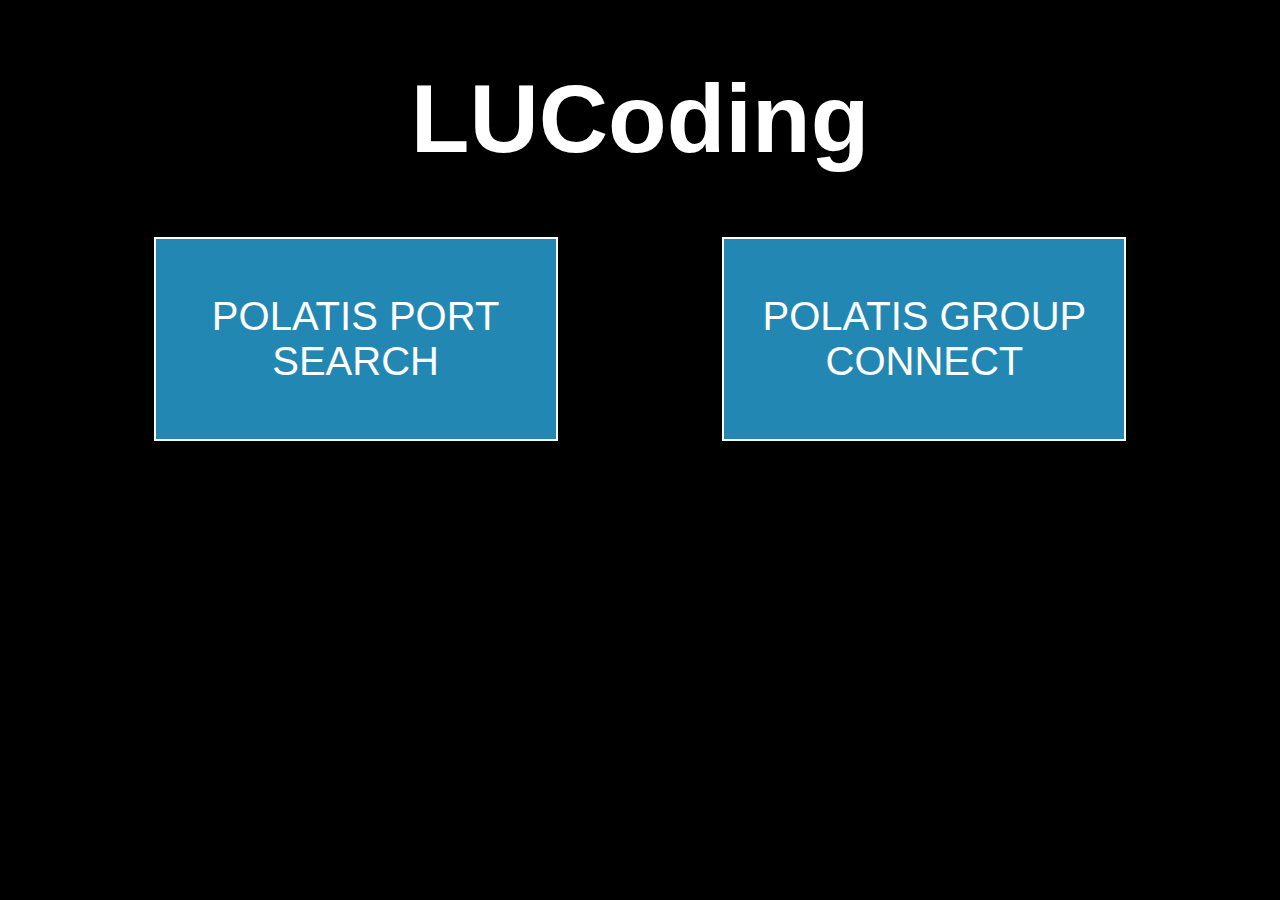
<file: index.html>
<!DOCTYPE html>
<head>
    <link rel="stylesheet" href="./main.css">
</head>
<body>
    <h1>LUCoding</h1>
    <div id="projects_container">
        <a class="project_card" href="./polatis_port_search.html">POLATIS PORT SEARCH</a>
        <a class="project_card" href="./polatis_group_connect.html">POLATIS GROUP CONNECT</a>
    </div>
</body>
</file>
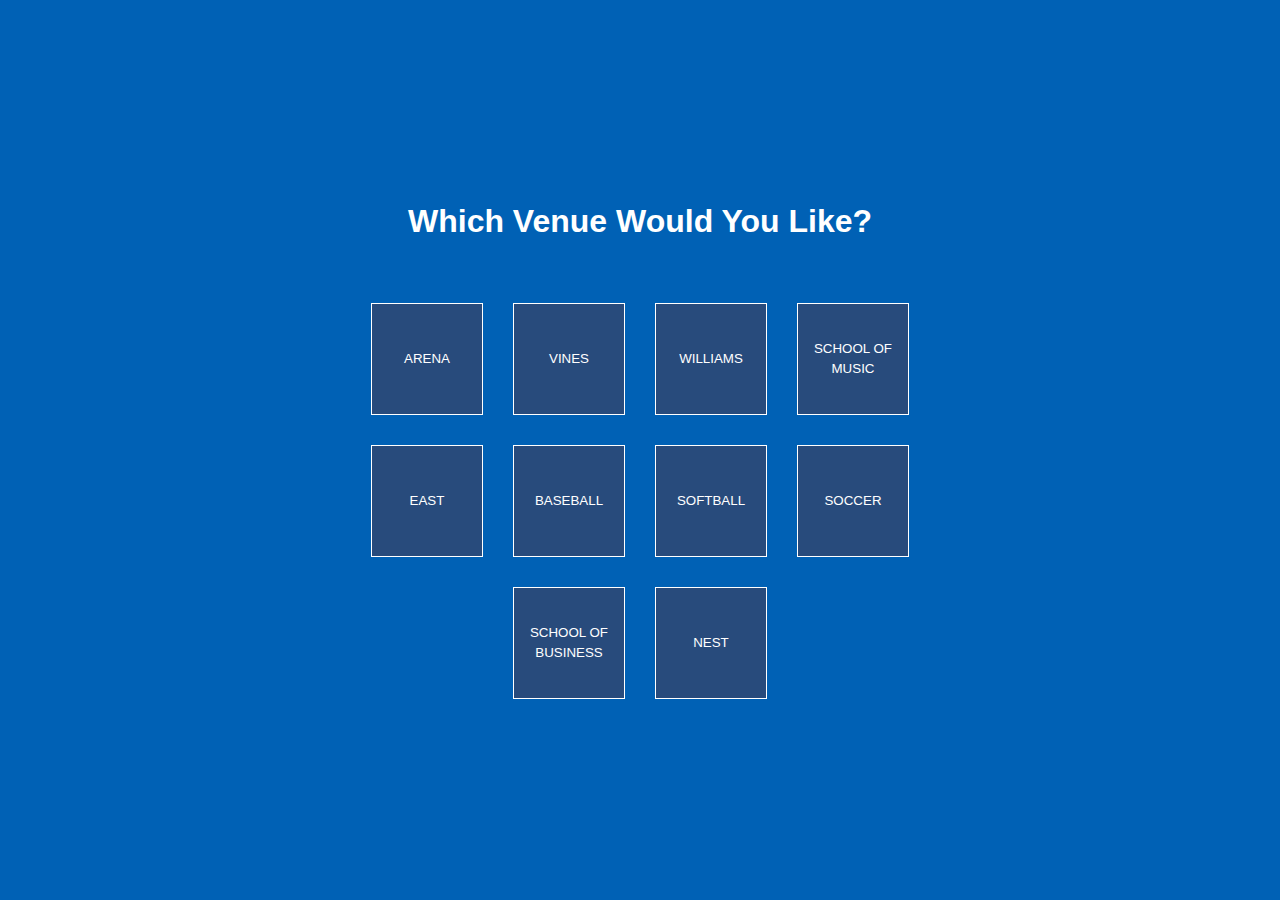
<file: polatis_group_connect.html>
<html>
  <head>
    <link rel="stylesheet" type="text/css" href="./style_polatis_group_connect.css">
    <script defer src="./script_polatis_group_connect.js"></script>
  </head>
  <body>
    <div id="venue_select_modal">
      <h1>Which Venue Would You Like?</h1>
      <div id="venue_select_btn_container">
      </div>
    </div>
    <div id="page-container">
      <button id="change_venue_btn">Change Venue</button>
      <div id="container_div">
        <div id="list_div_left">
          <h3>SCR LIST</h3>
          <div id="src_list_container">
          </div>
        </div>
        <div id="list_div_right">
          <h3>DST LIST</h3>
          <div id="dst_list_container">
          </div>
        </div>
      </div>
    </div>
    <div id="mobile_cancel_button_div">
      <button id="mobile_cancel_button">CANCEL</button>
    </div>
  </body>
</html>
</file>
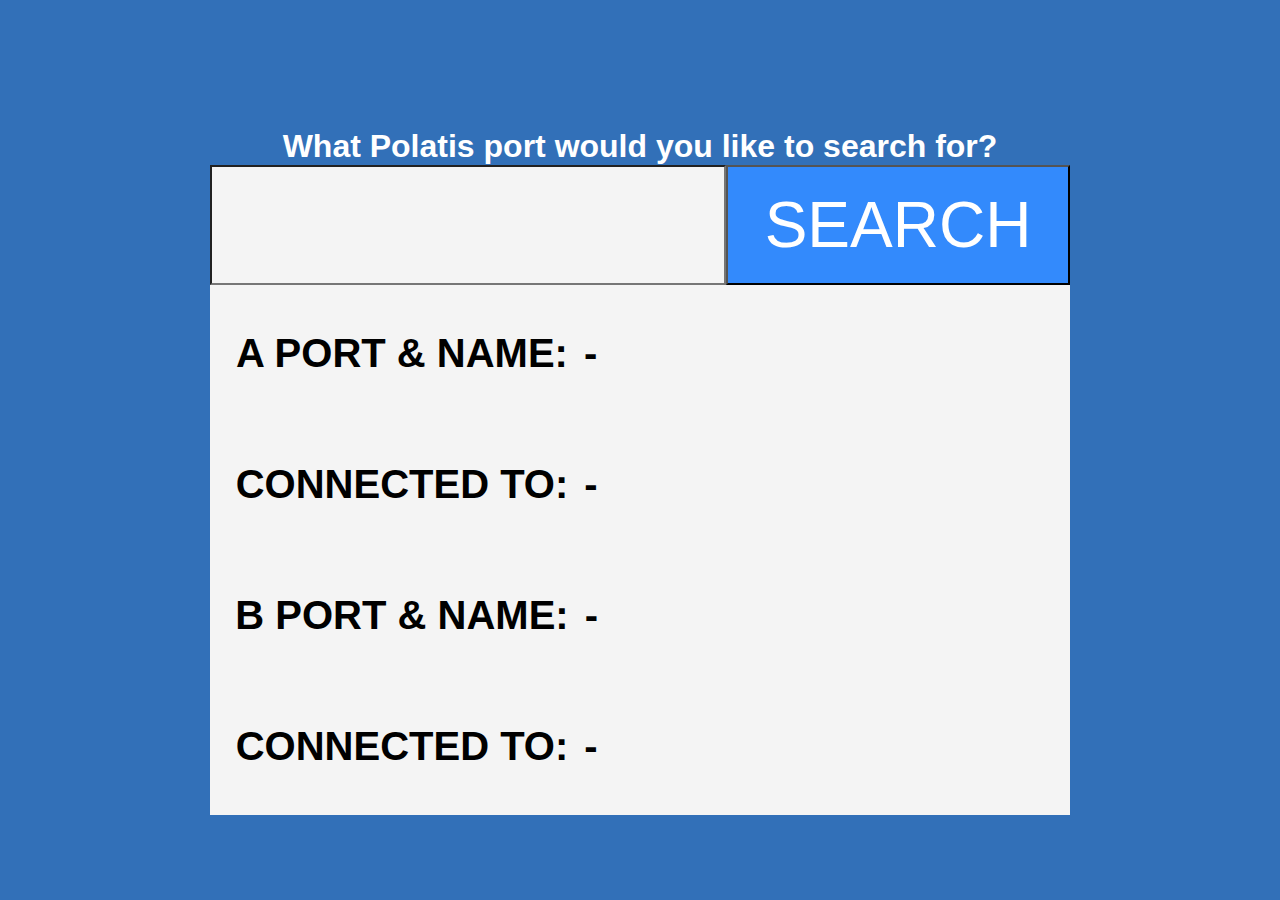
<file: polatis_port_search.html>
<html>
  <head>
    <link rel="stylesheet" type="text/css" href="./style_polatis_port_search.css">
    <script defer src="./script_polatis_port_search.js"></script>
  </head>
  <body>
    <h1>What Polatis port would you like to search for?</h1>
    <div id="user_form">
      <input id="user_port_input" type="number">
      <button id="user_port_button">Search</button>
    </div>
    <form id="port_data_box">
      <div id="error_modal"></div>
      <!-- <p id="port_search_info_text">Port 24 - GHTC_CCU_24A</p> -->
      <div class="data_and_answer_box">
        <p class="port_search_data_text_left">A Port & Name:</p>
        <p class="port_search_data_text_right"><span id="port_a"></span> - <span id="name_a"></span></p>
      </div>
      <div class="data_and_answer_box">
        <p class="port_search_data_text_left">Connected to:</p>
        <p class="port_search_data_text_right""><span id="port_connected_a"></span> - <span id="name_connected_a"></span></p>
      </div>
      <div class="data_and_answer_box">
        <p class="port_search_data_text_left">B Port & Name:</p>
        <p class="port_search_data_text_right"><span id="port_b"></span> - <span id="name_b"></span></p>
      </div>
      <div class="data_and_answer_box">
        <p class="port_search_data_text_left">Connected to:</p>
        <p class="port_search_data_text_right"><span id="port_connected_b"></span> - <span id="name_connected_b"></span></p>
      </div>
    </form>
  </body>
</html>
</file>
<file: main.css>
body {
    background-color: black;
    color: white;
    font-family: Arial, Helvetica, sans-serif;
}

h1 {
    font-size: 6rem;
    text-align: center;
}

#projects_container {
    /* background-color: white; */
    max-width: 90%;
    display: flex;
    flex-direction: row;
    align-items: center;
    justify-content: space-around;
    margin: 0 auto;
}

.project_card {
    background-color: rgb(34, 135, 178);
    color: white;
    outline: 2px solid white;
    max-width: 400px;
    min-height: 200px;
    display: flex;
    justify-content: center;
    align-items: center;
    font-size: 2.5rem;
    text-align: center;
    /* padding: 0 3rem; */
    text-decoration: none;
}

.project_card:visited {
    color: white;
    text-decoration: none;
}

.project_card:active {
    /* background-color: red; */
    color: white;
}
</file>
<file: style_polatis_group_connect.css>
* {
    margin: 0;
    padding: 0;
}

body {
    background: #0061b5;
    font-family: Arial, Helvetica, sans-serif;
    display: flex;
    flex-direction: column;
    /* background-color: rgb(25, 47, 79);
    color: rgb(180, 180, 180); */
}

#venue_select_modal {
    display: none;
    position: absolute;
    width: 100%;
    height: 100%;
    background-color: #0061b5;
    color: white;
    z-index: 999;
    display: flex;
    flex-direction: column;
    justify-content: center;
    align-items: center;
    gap: 4rem;
}

#venue_select_btn_container {
    max-width: 50%;
    max-height: 100%;
    margin: 0 auto;
    display: flex;
    flex-direction: row;
    flex-wrap: wrap;
    gap: 2rem;
    justify-content: center;
    align-items: center;
}

.venue_select_btn {
    width: 110px;
    height: 110px;
    background-color: rgb(40, 75, 124);
    color: white;
    outline: solid 1px white;
    border: none;
    line-height: 20px;
}

.venue_select_btn:hover {
    background-color: white;
    color: black;
    outline-color: black;
}

#change_venue_btn {
    background-color: rgb(40, 75, 124);
    color: white;
    margin: 0 auto;
    display: flex;
    justify-content: center;
    gap: 9.5rem;
    max-width: 420px;
    position: relative;
    font-size: 1.5rem;
    top: 20px;
    border: 1px solid white;
    padding: 1rem;
}

#change_venue_btn:hover {
    background-color: black;
    cursor: pointer;;
}

#page-container {
    position: relative;
    top: 20px;
    width: 100%;
    height: 90vh;
    display: flex;
    flex-direction: column;
    justify-content: flex-start;
    gap: 8rem;
    align-items: center;
}

h3 {
    display: flex;
    flex-direction: row;
    color: white;
    gap: 8rem;
    font-size: 2rem;
    margin: 0 auto;
}

#container_div {
    display: flex;
    flex-direction: row;
    justify-content: space-evenly;
    width: 70%;
    height: 80%;
}

#list_div_left, #list_div_right {
    display: flex;
    flex-direction: column;
    justify-content: flex-start;
    gap: 2rem;
}

#src_list_container, #dst_list_container {
    display: flex;
    flex-direction: column;
    gap: 1rem;
}

.src_text_btn, .dst_text_btn {
    font-size: 1.5rem;
    display: flex;
    flex-direction: column;
    gap: 0.5rem;
    justify-content: center;
    align-items: center;
    padding: 0.5rem 4rem;
    background-color: rgb(40, 75, 124);
    /* border: 1px solid white; */
    color: rgb(255, 255, 255);
    height: 90px;
}

.src_text_btn:hover, .dst_text_btn:hover {
    background-color: white !important;
    color: black !important;
}

.line {
    background-color: grey;
    height: 1.5px;
    width: 90%;
}


.list_text_under {
    font-size: 1rem;
    height: 20px;
}


.mobile_on_click_list_item_src {
    background-color: white;
    color: black;
}

.current_dst_connected {
    background-color: forestgreen !important;
    color: white !important;
}

#mobile_cancel_button_div {
    width: 100%;
    display: flex;
    justify-content: center;
}

#mobile_cancel_button {
    position: sticky;
    bottom: 0;
    background-color: firebrick;
    color: white;
    width: 50%;
    height: 4rem;
    font-size: 1.25rem;
}

/** --------------------------------------------------------------------- */
/** --------------------------------------------------------------------- */
/** --------------------------------------------------------------------- */
</file>
<file: style_polatis_port_search.css>
body {
    background-color: rgb(50, 112, 184);
    font-family: Arial, Helvetica, sans-serif;
    color: white;
}

p {
    font-weight: 700;
    text-transform: uppercase;
}

h1 {
    color: white;
    margin: 0 auto;
    display: flex;
    justify-content: center;
    gap: 8.5rem;
    text-align: center;
    margin-top: 8rem;
}

#user_form {
    margin: 0;
    width: 860px;
    position: relative;
    display: flex;
    overflow: hidden;
    margin: 0 auto;
}

#user_port_input {
    background-color: rgb(244, 244, 244);
    width: 60%;
    min-height: 120px;
    font-size: 4rem;
    text-align: center;
}

#user_port_button {
    background-color: rgb(51, 138, 252);
    color: white;
    flex-grow: 1;
    font-size: 4rem;
    text-transform: uppercase;
}

#port_data_box {
    background-color: rgb(244, 244, 244);
    color: black;
    display: flex;
    flex-direction: column;
    align-items: center;
    justify-content: space-evenly;
    width: 860px;
    min-height: 60%;
    overflow: hidden;
    margin: 0 auto;
}

#error_modal {
    display: none;
    position: absolute;
    background-color: white;
    color: black;
    margin: 0 auto;
    width: 860px;
    height: 1021px;
    font-size: 3rem;
    flex-direction: column;
    justify-content: center;
    align-items: center;
    gap: 2rem;
    /* text-align: center; */
}

#error_modal p {
    margin: 0 auto;
    max-width: 80%;
    text-align: center;
}

p#port_search_info_text {
    color: white;
    font-size: 4rem;
    align-self: center;
}

.data_and_answer_box {
    display: flex;
    flex-direction: row;
    gap: 1rem;
}

p.port_search_data_text_left, p.port_search_data_text_right {
    font-size: 2.5rem;
}

p.port_search_data_text_left {
    min-width: 308px;
    text-align: right;
}

p.port_search_data_text_right {
    min-width: 460px;
    text-align: left;
}



@media only screen and (max-width: 980px) and (orientation: portrait)  {

    body {
        /* background-color: rgb(211, 184, 169); */
        display: flex;
        flex-direction: column;
        align-items: center;
        gap: 2rem;
        margin-top: 2rem;
    }

    h1 {
        font-size: 4rem;
    }

    
}

@media only screen and (min-width: 981px) and (max-width: 3780px) {

}
</file>
